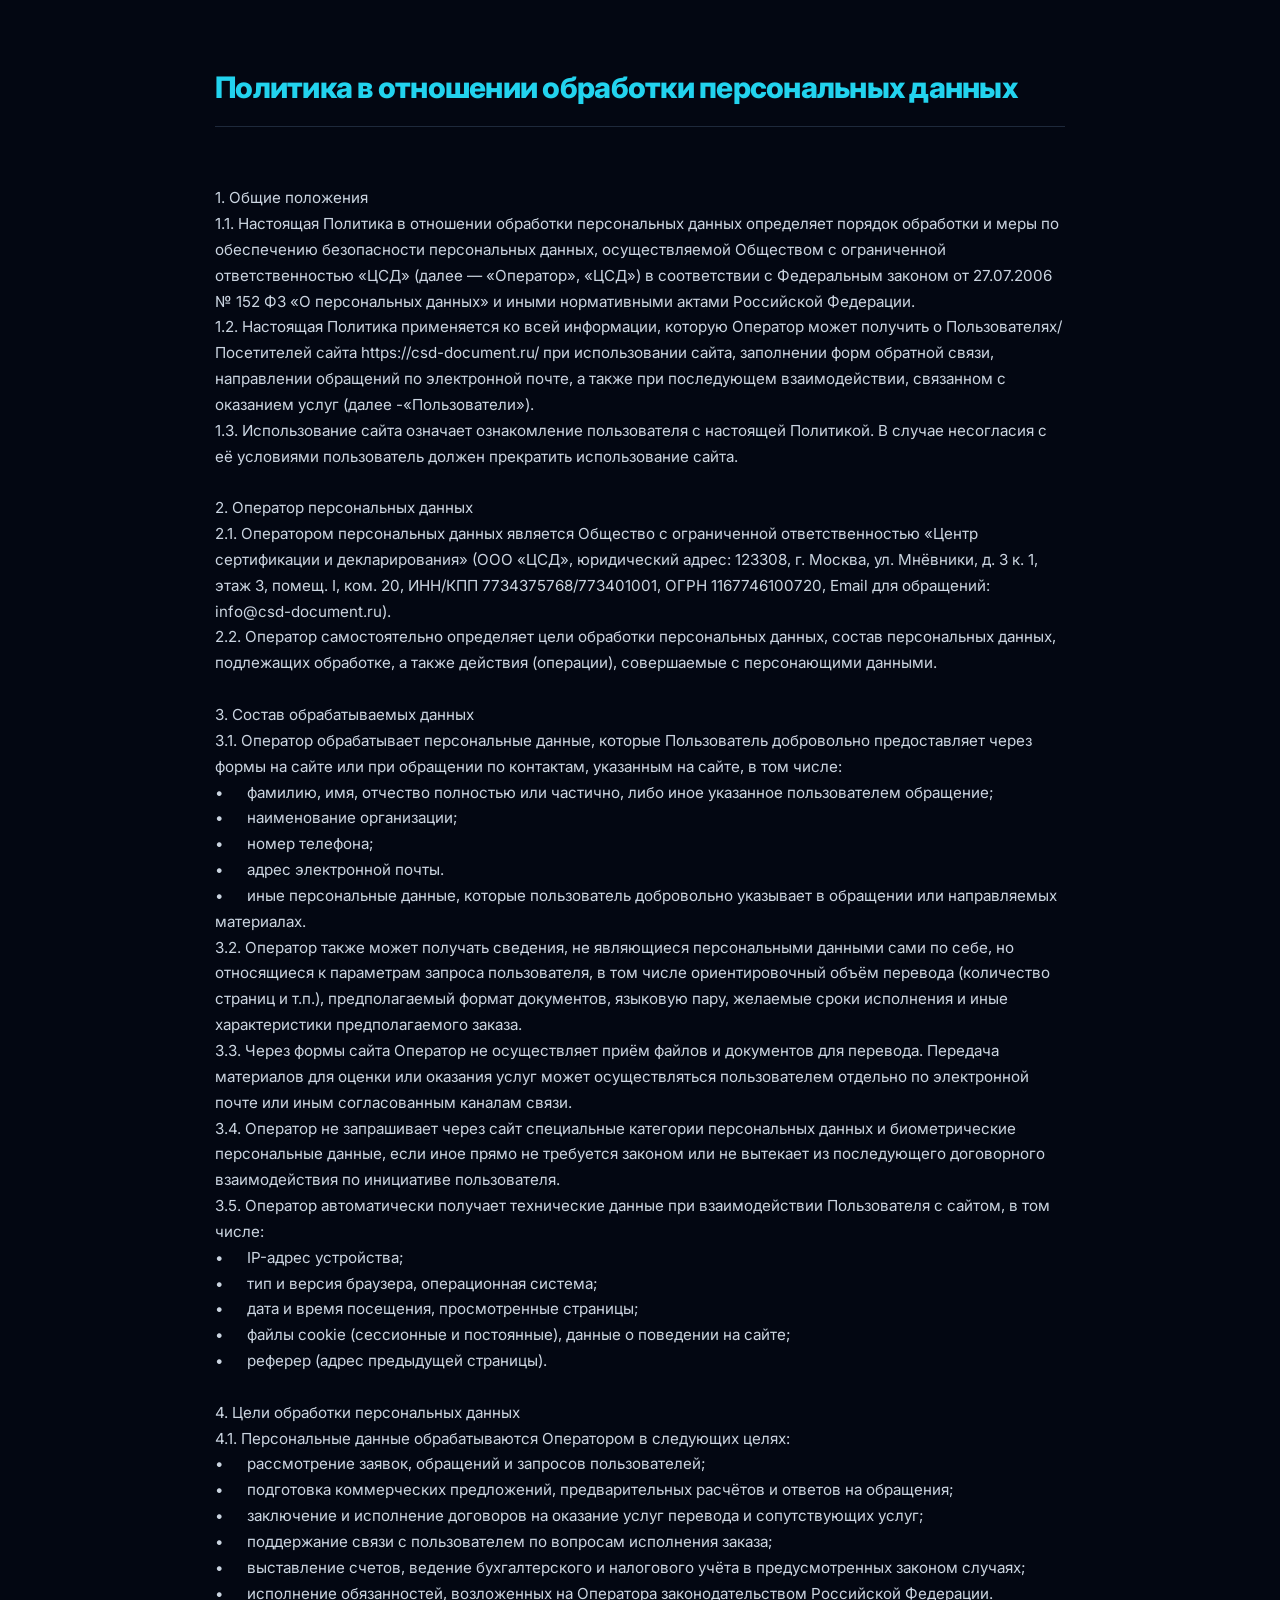
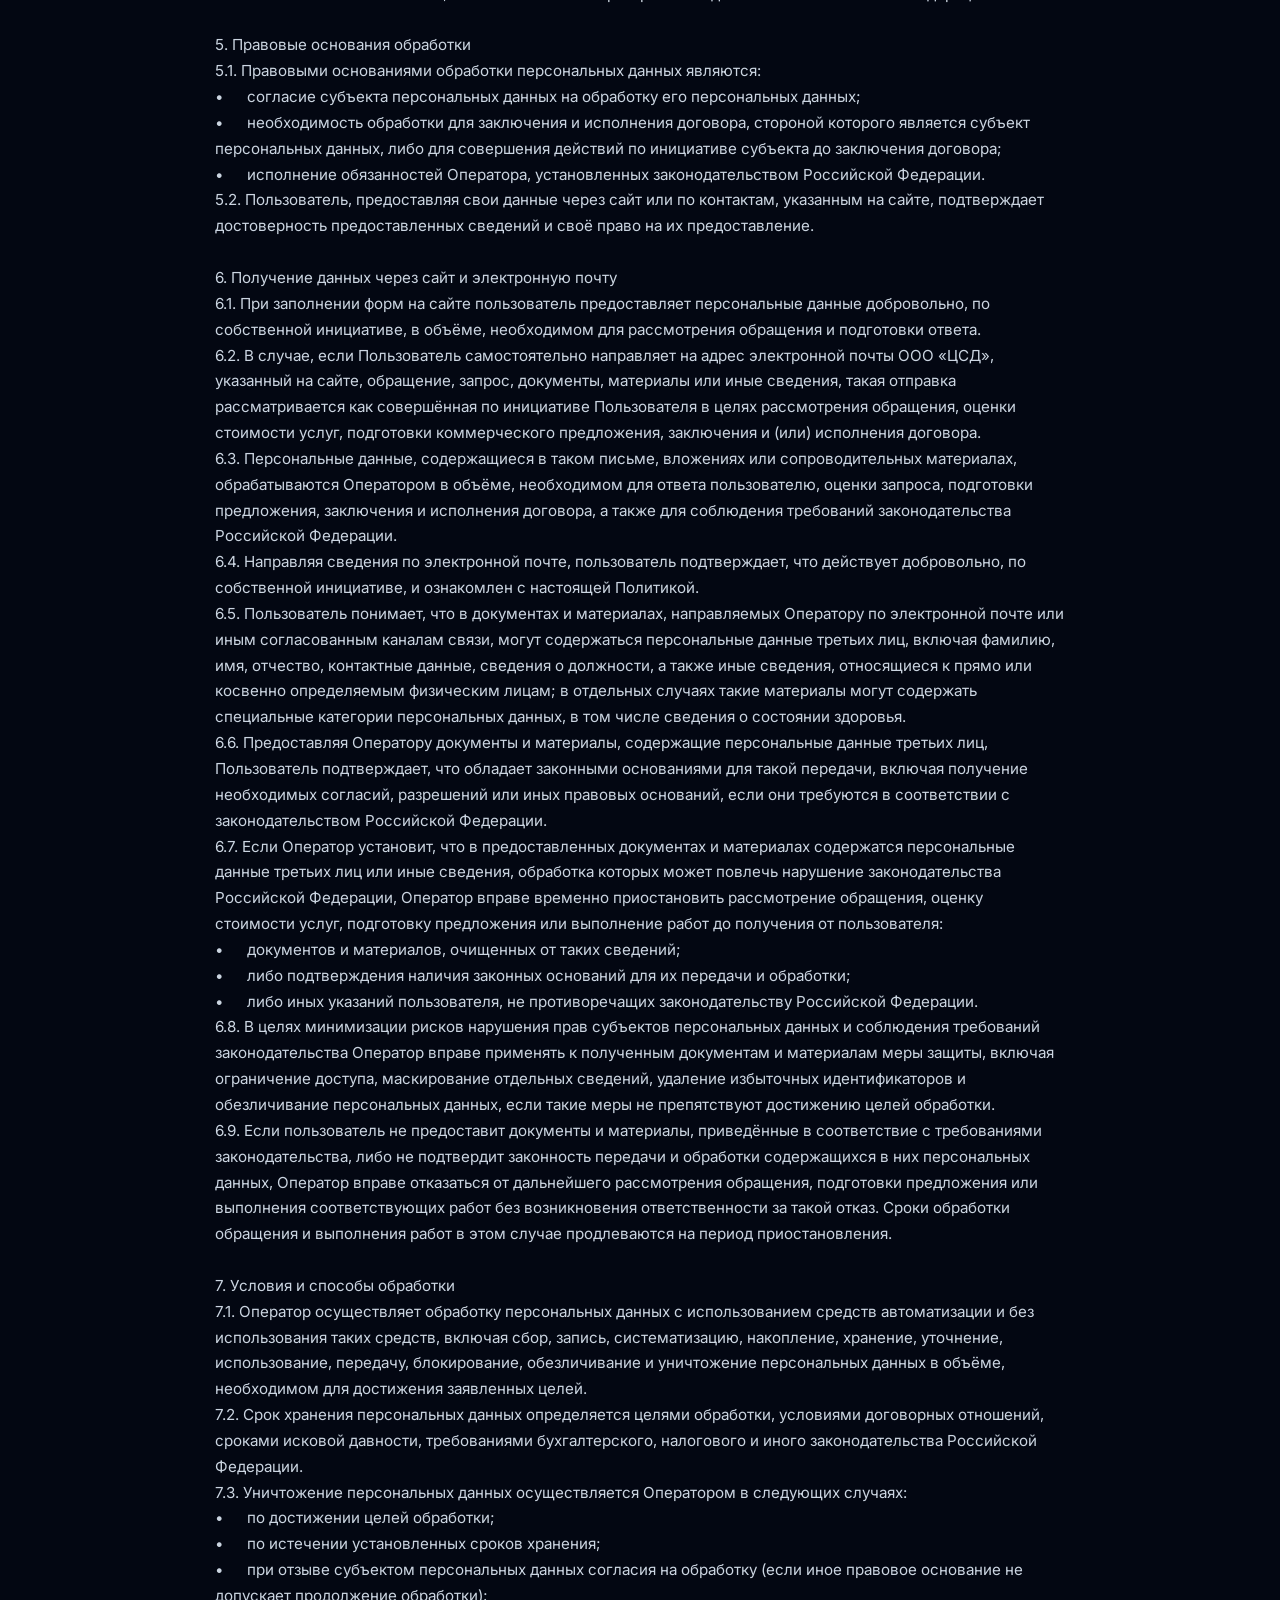
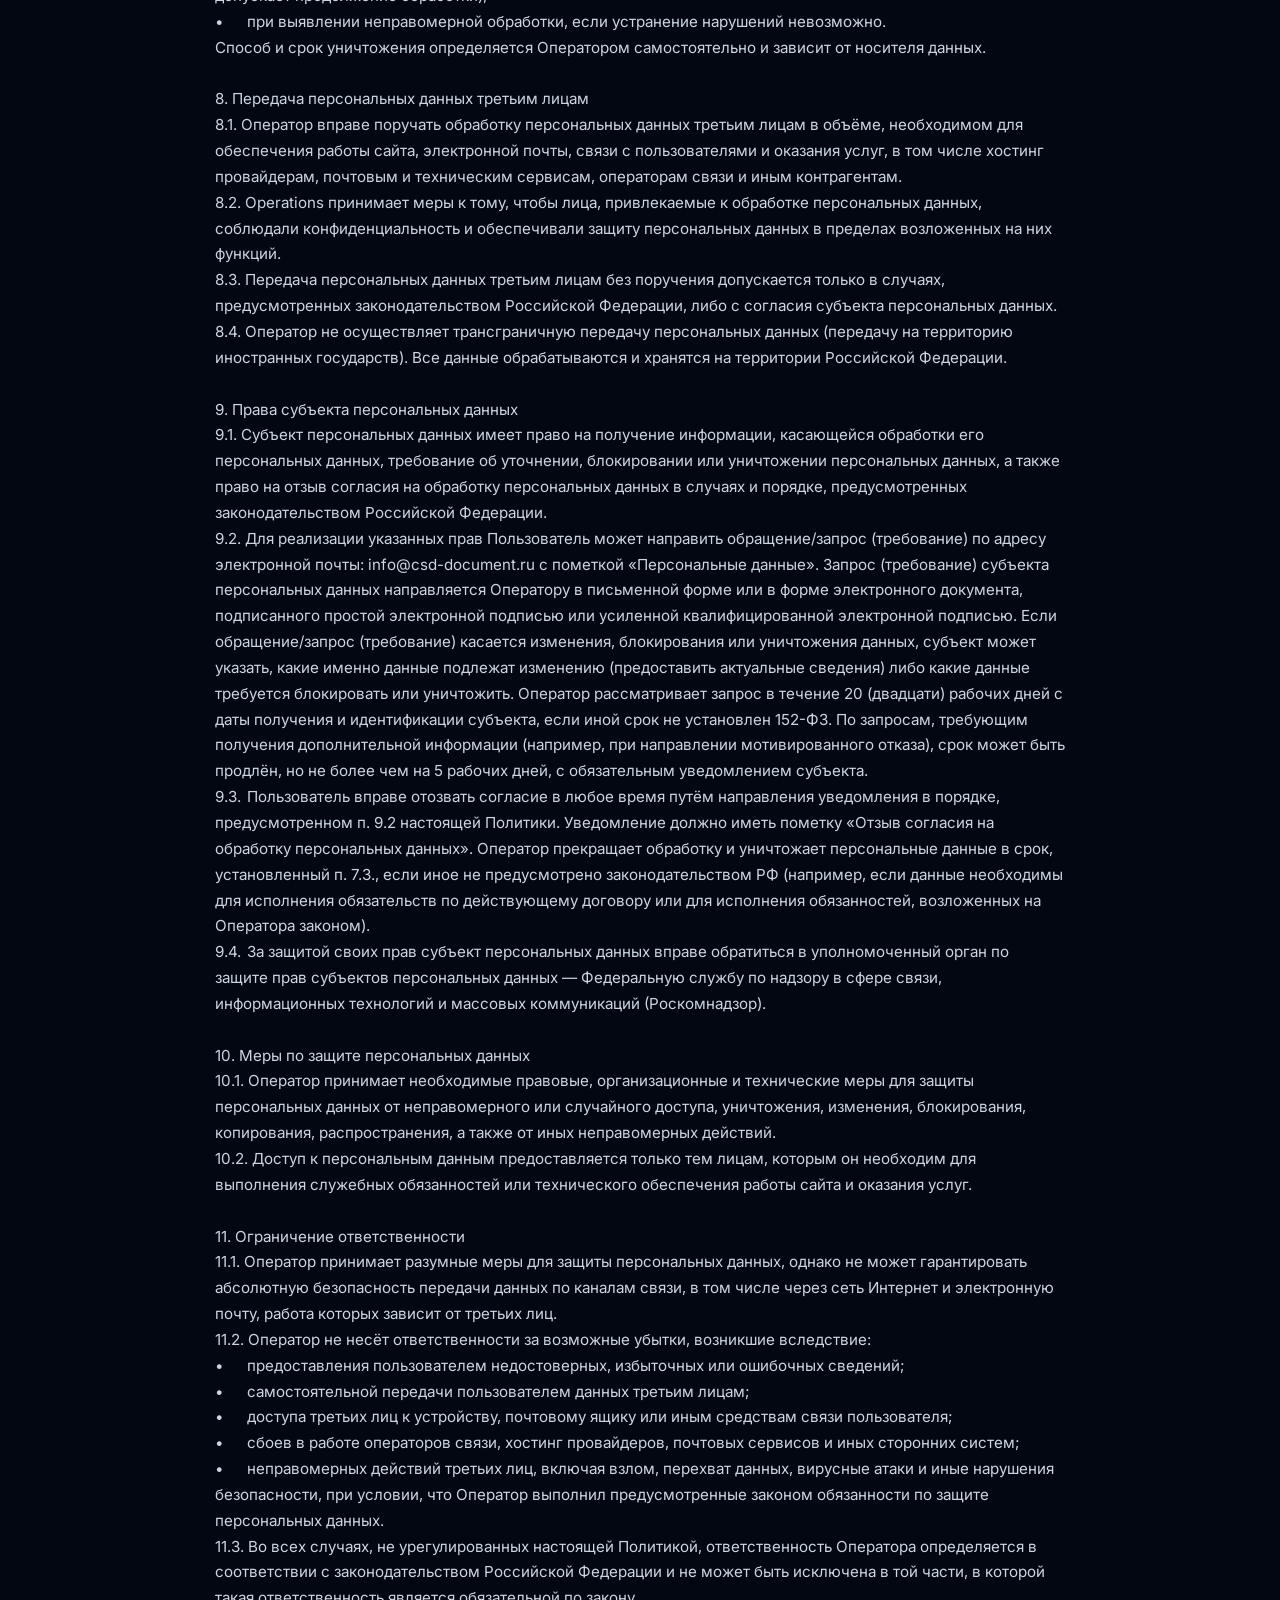
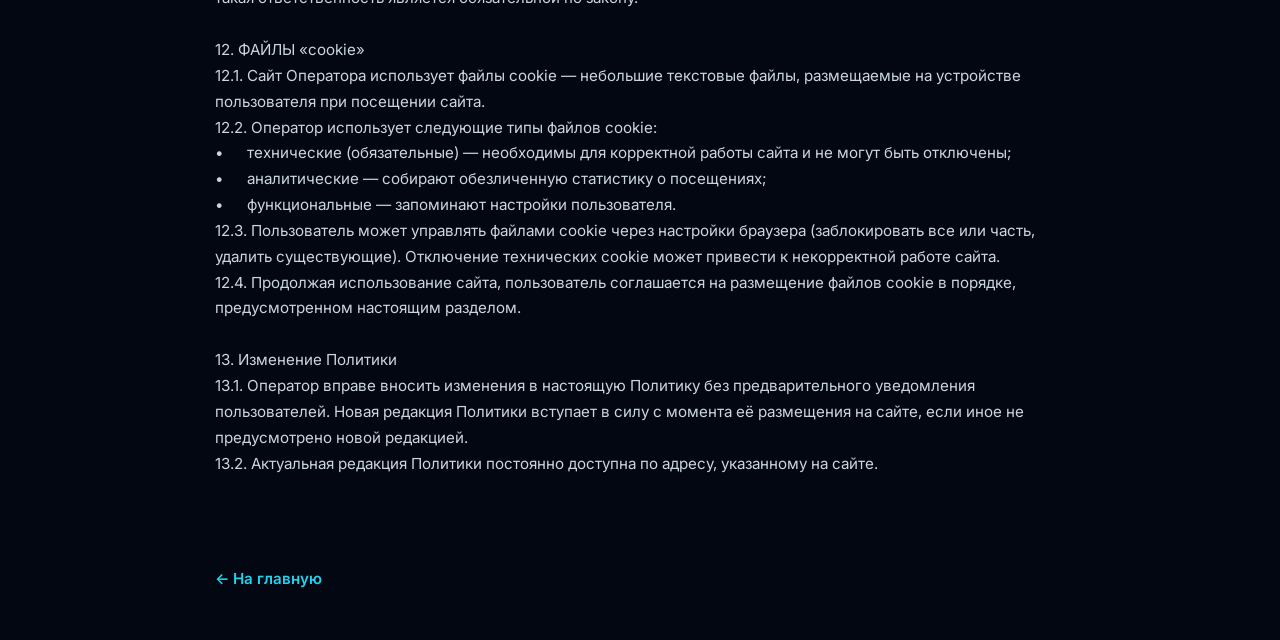
<file: public/politika.html>
<!DOCTYPE html>
<html lang="ru">
<head>
    <meta charset="UTF-8">
    <meta name="viewport" content="width=device-width, initial-scale=1.0">
    <title>Политика в отношении обработки персональных данных — ООО «ЦСД»</title>
    <style>
        @import url('https://fonts.googleapis.com/css2?family=Inter:wght@300;400;500;600;700;800&display=swap');
        
        body {
            font-family: 'Inter', system-ui, -apple-system, sans-serif;
            line-height: 1.7;
            background-color: #030712;
            color: #d1d5db; /* slate-300 */
            padding: 3rem 1.5rem;
            max-width: 850px;
            margin: 0 auto;
        }
        h1 {
            font-size: 1.85rem;
            font-weight: 800;
            color: #22d3ee; /* cyan-400 */
            line-height: 1.3;
            margin-bottom: 2rem;
            border-bottom: 1px solid #1e293b;
            padding-bottom: 1.25rem;
            font-family: 'Inter', sans-serif;
            letter-spacing: -0.025em;
        }
        h2 {
            font-size: 1.35rem;
            font-weight: 700;
            color: #38bdf8; /* sky-400 */
            margin-top: 2.5rem;
            margin-bottom: 1rem;
            border-left: 3px solid #22d3ee;
            padding-left: 0.75rem;
        }
        .content-text {
            white-space: pre-wrap;
            font-size: 0.95rem;
            color: #cbd5e1; /* slate-300 */
        }
        .back-link {
            color: #22d3ee;
            text-decoration: none;
            margin-top: 4rem;
            display: inline-flex;
            align-items: center;
            gap: 0.5rem;
            font-weight: 600;
            font-size: 0.95rem;
            transition: color 0.2s ease, transform 0.2s ease;
        }
        .back-link:hover {
            color: #38bdf8;
            transform: translateX(-4px);
        }
    </style>
</head>
<body>
    <h1>Политика в отношении обработки персональных данных</h1>
    <div class="content-text">
1. Общие положения
1.1. Настоящая Политика в отношении обработки персональных данных определяет порядок обработки и меры по обеспечению безопасности персональных данных, осуществляемой Обществом с ограниченной ответственностью «ЦСД» (далее — «Оператор», «ЦСД») в соответствии с Федеральным законом от 27.07.2006 № 152 ФЗ «О персональных данных» и иными нормативными актами Российской Федерации.
1.2. Настоящая Политика применяется ко всей информации, которую Оператор может получить о Пользователях/Посетителей сайта https://csd-document.ru/ при использовании сайта, заполнении форм обратной связи, направлении обращений по электронной почте, а также при последующем взаимодействии, связанном с оказанием услуг (далее -«Пользователи»).
1.3. Использование сайта означает ознакомление пользователя с настоящей Политикой. В случае несогласия с её условиями пользователь должен прекратить использование сайта.

2. Оператор персональных данных
2.1. Оператором персональных данных является Общество с ограниченной ответственностью «Центр сертификации и декларирования» (ООО «ЦСД», юридический адрес: 123308, г. Москва, ул. Мнёвники, д. 3 к. 1, этаж 3, помещ. I, ком. 20, ИНН/КПП 7734375768/773401001, ОГРН 1167746100720, Email для обращений: info@csd-document.ru).
2.2. Оператор самостоятельно определяет цели обработки персональных данных, состав персональных данных, подлежащих обработке, а также действия (операции), совершаемые с персонающими данными.

3. Состав обрабатываемых данных
3.1. Оператор обрабатывает персональные данные, которые Пользователь добровольно предоставляет через формы на сайте или при обращении по контактам, указанным на сайте, в том числе:
•	фамилию, имя, отчество полностью или частично, либо иное указанное пользователем обращение;
•	наименование организации;
•	номер телефона;
•	адрес электронной почты.
•	иные персональные данные, которые пользователь добровольно указывает в обращении или направляемых материалах.
3.2. Оператор также может получать сведения, не являющиеся персональными данными сами по себе, но относящиеся к параметрам запроса пользователя, в том числе ориентировочный объём перевода (количество страниц и т.п.), предполагаемый формат документов, языковую пару, желаемые сроки исполнения и иные характеристики предполагаемого заказа.  
3.3. Через формы сайта Оператор не осуществляет приём файлов и документов для перевода. Передача материалов для оценки или оказания услуг может осуществляться пользователем отдельно по электронной почте или иным согласованным каналам связи. 
3.4. Оператор не запрашивает через сайт специальные категории персональных данных и биометрические персональные данные, если иное прямо не требуется законом или не вытекает из последующего договорного взаимодействия по инициативе пользователя.
3.5. Оператор автоматически получает технические данные при взаимодействии Пользователя с сайтом, в том числе:
•	IP-адрес устройства;
•	тип и версия браузера, операционная система;
•	дата и время посещения, просмотренные страницы;
•	файлы cookie (сессионные и постоянные), данные о поведении на сайте;
•	реферер (адрес предыдущей страницы).

4. Цели обработки персональных данных
4.1. Персональные данные обрабатываются Оператором в следующих целях:
•	рассмотрение заявок, обращений и запросов пользователей;
•	подготовка коммерческих предложений, предварительных расчётов и ответов на обращения;
•	заключение и исполнение договоров на оказание услуг перевода и сопутствующих услуг;
•	поддержание связи с пользователем по вопросам исполнения заказа;
•	выставление счетов, ведение бухгалтерского и налогового учёта в предусмотренных законом случаях;
•	исполнение обязанностей, возложенных на Оператора законодательством Российской Федерации.

5. Правовые основания обработки
5.1. Правовыми основаниями обработки персональных данных являются:
•	согласие субъекта персональных данных на обработку его персональных данных;
•	необходимость обработки для заключения и исполнения договора, стороной которого является субъект персональных данных, либо для совершения действий по инициативе субъекта до заключения договора;
•	исполнение обязанностей Оператора, установленных законодательством Российской Федерации.
5.2. Пользователь, предоставляя свои данные через сайт или по контактам, указанным на сайте, подтверждает достоверность предоставленных сведений и своё право на их предоставление. 

6. Получение данных через сайт и электронную почту
6.1. При заполнении форм на сайте пользователь предоставляет персональные данные добровольно, по собственной инициативе, в объёме, необходимом для рассмотрения обращения и подготовки ответа.
6.2. В случае, если Пользователь самостоятельно направляет на адрес электронной почты ООО «ЦСД», указанный на сайте, обращение, запрос, документы, материалы или иные сведения, такая отправка рассматривается как совершённая по инициативе Пользователя в целях рассмотрения обращения, оценки стоимости услуг, подготовки коммерческого предложения, заключения и (или) исполнения договора.
6.3. Персональные данные, содержащиеся в таком письме, вложениях или сопроводительных материалах, обрабатываются Оператором в объёме, необходимом для ответа пользователю, оценки запроса, подготовки предложения, заключения и исполнения договора, а также для соблюдения требований законодательства Российской Федерации.
6.4. Направляя сведения по электронной почте, пользователь подтверждает, что действует добровольно, по собственной инициативе, и ознакомлен с настоящей Политикой.
6.5. Пользователь понимает, что в документах и материалах, направляемых Оператору по электронной почте или иным согласованным каналам связи, могут содержаться персональные данные третьих лиц, включая фамилию, имя, отчество, контактные данные, сведения о должности, а также иные сведения, относящиеся к прямо или косвенно определяемым физическим лицам; в отдельных случаях такие материалы могут содержать специальные категории персональных данных, в том числе сведения о состоянии здоровья.
6.6. Предоставляя Оператору документы и материалы, содержащие персональные данные третьих лиц, Пользователь подтверждает, что обладает законными основаниями для такой передачи, включая получение необходимых согласий, разрешений или иных правовых оснований, если они требуются в соответствии с законодательством Российской Федерации. 
6.7. Если Оператор установит, что в предоставленных документах и материалах содержатся персональные данные третьих лиц или иные сведения, обработка которых может повлечь нарушение законодательства Российской Федерации, Оператор вправе временно приостановить рассмотрение обращения, оценку стоимости услуг, подготовку предложения или выполнение работ до получения от пользователя:
•	документов и материалов, очищенных от таких сведений;
•	либо подтверждения наличия законных оснований для их передачи и обработки;
•	либо иных указаний пользователя, не противоречащих законодательству Российской Федерации.
6.8. В целях минимизации рисков нарушения прав субъектов персональных данных и соблюдения требований законодательства Оператор вправе применять к полученным документам и материалам меры защиты, включая ограничение доступа, маскирование отдельных сведений, удаление избыточных идентификаторов и обезличивание персональных данных, если такие меры не препятствуют достижению целей обработки.
6.9. Если пользователь не предоставит документы и материалы, приведённые в соответствие с требованиями законодательства, либо не подтвердит законность передачи и обработки содержащихся в них персональных данных, Оператор вправе отказаться от дальнейшего рассмотрения обращения, подготовки предложения или выполнения соответствующих работ без возникновения ответственности за такой отказ. Сроки обработки обращения и выполнения работ в этом случае продлеваются на период приостановления.

7. Условия и способы обработки
7.1. Оператор осуществляет обработку персональных данных с использованием средств автоматизации и без использования таких средств, включая сбор, запись, систематизацию, накопление, хранение, уточнение, использование, передачу, блокирование, обезличивание и уничтожение персональных данных в объёме, необходимом для достижения заявленных целей.
7.2. Срок хранения персональных данных определяется целями обработки, условиями договорных отношений, сроками исковой давности, требованиями бухгалтерского, налогового и иного законодательства Российской Федерации.
7.3. Уничтожение персональных данных осуществляется Оператором в следующих случаях:
•	по достижении целей обработки;
•	по истечении установленных сроков хранения;
•	при отзыве субъектом персональных данных согласия на обработку (если иное правовое основание не допускает продолжение обработки);
•	при выявлении неправомерной обработки, если устранение нарушений невозможно.
Способ и срок уничтожения определяется Оператором самостоятельно и зависит от носителя данных.

8. Передача персональных данных третьим лицам
8.1. Оператор вправе поручать обработку персональных данных третьим лицам в объёме, необходимом для обеспечения работы сайта, электронной почты, связи с пользователями и оказания услуг, в том числе хостинг провайдерам, почтовым и техническим сервисам, операторам связи и иным контрагентам.
8.2. Operations принимает меры к тому, чтобы лица, привлекаемые к обработке персональных данных, соблюдали конфиденциальность и обеспечивали защиту персональных данных в пределах возложенных на них функций.
8.3. Передача персональных данных третьим лицам без поручения допускается только в случаях, предусмотренных законодательством Российской Федерации, либо с согласия субъекта персональных данных.
8.4. Оператор не осуществляет трансграничную передачу персональных данных (передачу на территорию иностранных государств). Все данные обрабатываются и хранятся на территории Российской Федерации.

9. Права субъекта персональных данных
9.1. Субъект персональных данных имеет право на получение информации, касающейся обработки его персональных данных, требование об уточнении, блокировании или уничтожении персональных данных, а также право на отзыв согласия на обработку персональных данных в случаях и порядке, предусмотренных законодательством Российской Федерации.
9.2. Для реализации указанных прав Пользователь может направить обращение/запрос (требование) по адресу электронной почты: info@csd-document.ru с пометкой «Персональные данные». Запрос (требование) субъекта персональных данных направляется Оператору в письменной форме или в форме электронного документа, подписанного простой электронной подписью или усиленной квалифицированной электронной подписью. Если обращение/запрос (требование) касается изменения, блокирования или уничтожения данных, субъект может указать, какие именно данные подлежат изменению (предоставить актуальные сведения) либо какие данные требуется блокировать или уничтожить. Оператор рассматривает запрос в течение 20 (двадцати) рабочих дней с даты получения и идентификации субъекта, если иной срок не установлен 152-ФЗ. По запросам, требующим получения дополнительной информации (например, при направлении мотивированного отказа), срок может быть продлён, но не более чем на 5 рабочих дней, с обязательным уведомлением субъекта.
9.3.	Пользователь вправе отозвать согласие в любое время путём направления уведомления в порядке, предусмотренном п. 9.2 настоящей Политики. Уведомление должно иметь пометку «Отзыв согласия на обработку персональных данных». Оператор прекращает обработку и уничтожает персональные данные в срок, установленный п. 7.3., если иное не предусмотрено законодательством РФ (например, если данные необходимы для исполнения обязательств по действующему договору или для исполнения обязанностей, возложенных на Оператора законом).
9.4.	За защитой своих прав субъект персональных данных вправе обратиться в уполномоченный орган по защите прав субъектов персональных данных — Федеральную службу по надзору в сфере связи, информационных технологий и массовых коммуникаций (Роскомнадзор).

10. Меры по защите персональных данных
10.1. Оператор принимает необходимые правовые, организационные и технические меры для защиты персональных данных от неправомерного или случайного доступа, уничтожения, изменения, блокирования, копирования, распространения, а также от иных неправомерных действий.
10.2. Доступ к персональным данным предоставляется только тем лицам, которым он необходим для выполнения служебных обязанностей или технического обеспечения работы сайта и оказания услуг.

11. Ограничение ответственности
11.1. Оператор принимает разумные меры для защиты персональных данных, однако не может гарантировать абсолютную безопасность передачи данных по каналам связи, в том числе через сеть Интернет и электронную почту, работа которых зависит от третьих лиц.
11.2. Оператор не несёт ответственности за возможные убытки, возникшие вследствие:
•	предоставления пользователем недостоверных, избыточных или ошибочных сведений;
•	самостоятельной передачи пользователем данных третьим лицам;
•	доступа третьих лиц к устройству, почтовому ящику или иным средствам связи пользователя;
•	сбоев в работе операторов связи, хостинг провайдеров, почтовых сервисов и иных сторонних систем;
•	неправомерных действий третьих лиц, включая взлом, перехват данных, вирусные атаки и иные нарушения безопасности, при условии, что Оператор выполнил предусмотренные законом обязанности по защите персональных данных.
11.3. Во всех случаях, не урегулированных настоящей Политикой, ответственность Оператора определяется в соответствии с законодательством Российской Федерации и не может быть исключена в той части, в которой такая ответственность является обязательной по закону.

12. ФАЙЛЫ «cookie»
12.1. Сайт Оператора использует файлы cookie — небольшие текстовые файлы, размещаемые на устройстве пользователя при посещении сайта.
12.2. Оператор использует следующие типы файлов cookie:
•	технические (обязательные) — необходимы для корректной работы сайта и не могут быть отключены;
•	аналитические — собирают обезличенную статистику о посещениях;
•	функциональные — запоминают настройки пользователя.
12.3. Пользователь может управлять файлами cookie через настройки браузера (заблокировать все или часть, удалить существующие). Отключение технических cookie может привести к некорректной работе сайта.
12.4. Продолжая использование сайта, пользователь соглашается на размещение файлов cookie в порядке, предусмотренном настоящим разделом.

13. Изменение Политики
13.1. Оператор вправе вносить изменения в настоящую Политику без предварительного уведомления пользователей. Новая редакция Политики вступает в силу с момента её размещения на сайте, если иное не предусмотрено новой редакцией.
13.2. Актуальная редакция Политики постоянно доступна по адресу, указанному на сайте.
    </div>
    
    <a href="/" class="back-link">← На главную</a>
</body>
</html>
</file>
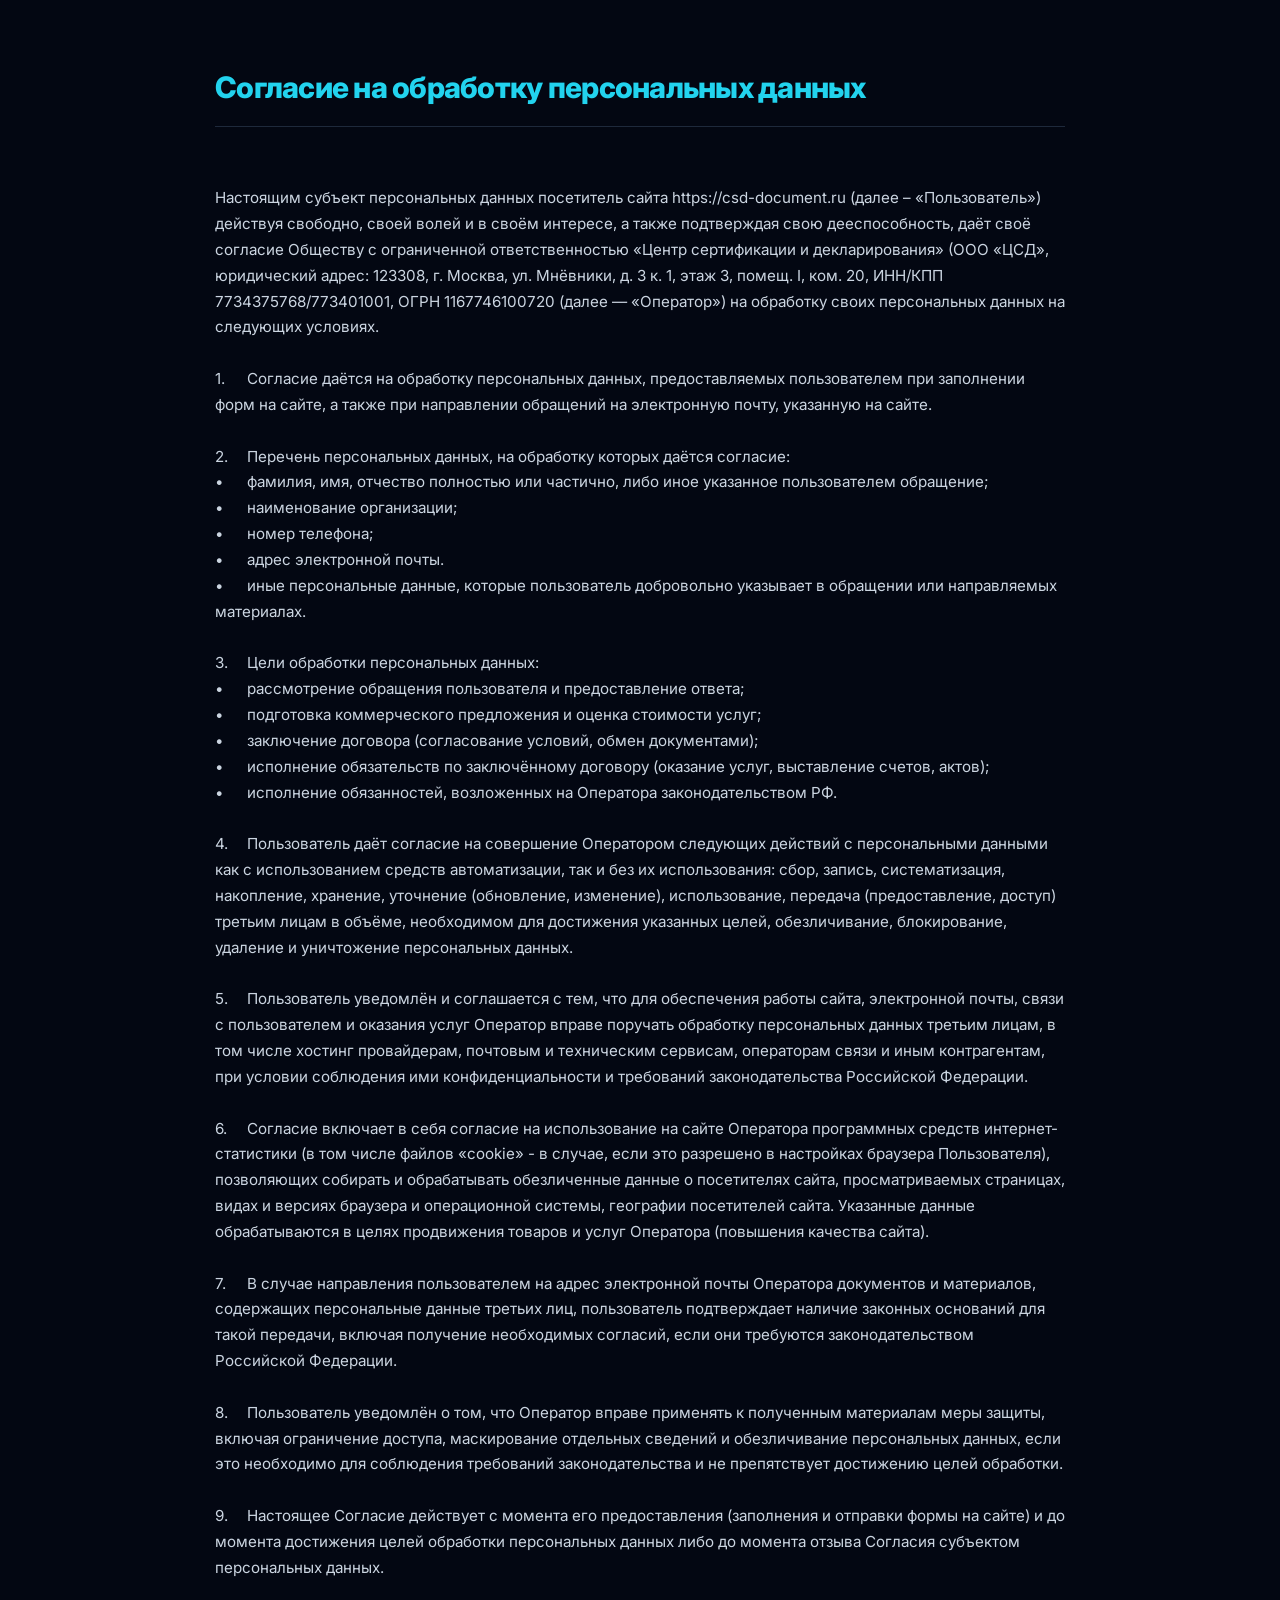
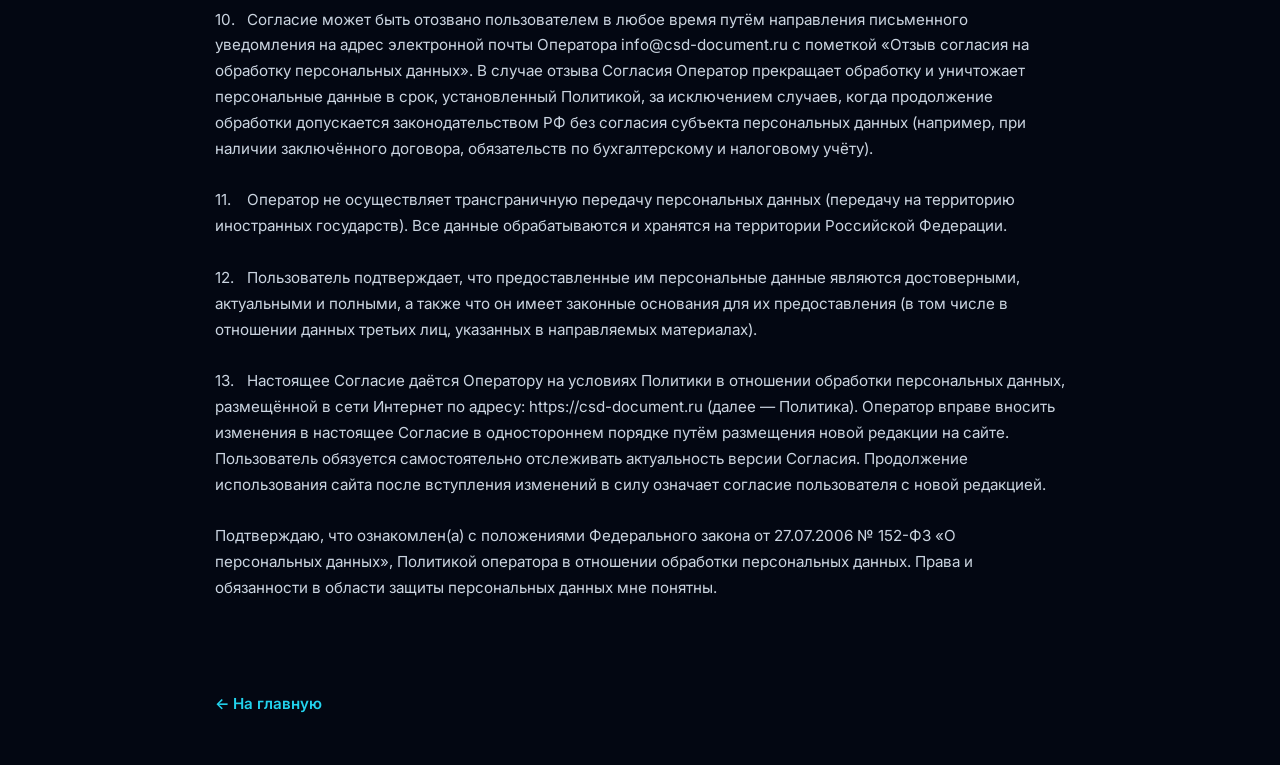
<file: public/soglasie.html>
<!DOCTYPE html>
<html lang="ru">
<head>
    <meta charset="UTF-8">
    <meta name="viewport" content="width=device-width, initial-scale=1.0">
    <title>Согласие на обработку персональных данных — ООО «ЦСД»</title>
    <style>
        @import url('https://fonts.googleapis.com/css2?family=Inter:wght@300;400;500;600;700;800&display=swap');
        
        body {
            font-family: 'Inter', system-ui, -apple-system, sans-serif;
            line-height: 1.7;
            background-color: #030712;
            color: #d1d5db; /* slate-300 */
            padding: 3rem 1.5rem;
            max-width: 850px;
            margin: 0 auto;
        }
        h1 {
            font-size: 1.85rem;
            font-weight: 800;
            color: #22d3ee; /* cyan-400 */
            line-height: 1.3;
            margin-bottom: 2rem;
            border-bottom: 1px solid #1e293b;
            padding-bottom: 1.25rem;
            font-family: 'Inter', sans-serif;
            letter-spacing: -0.025em;
        }
        h2 {
            font-size: 1.35rem;
            font-weight: 700;
            color: #38bdf8; /* sky-400 */
            margin-top: 2.5rem;
            margin-bottom: 1rem;
            border-left: 3px solid #22d3ee;
            padding-left: 0.75rem;
        }
        .content-text {
            white-space: pre-wrap;
            font-size: 0.95rem;
            color: #cbd5e1; /* slate-300 */
        }
        .back-link {
            color: #22d3ee;
            text-decoration: none;
            margin-top: 4rem;
            display: inline-flex;
            align-items: center;
            gap: 0.5rem;
            font-weight: 600;
            font-size: 0.95rem;
            transition: color 0.2s ease, transform 0.2s ease;
        }
        .back-link:hover {
            color: #38bdf8;
            transform: translateX(-4px);
        }
    </style>
</head>
<body>
    <h1>Согласие на обработку персональных данных</h1>
    <div class="content-text">
Настоящим субъект персональных данных посетитель сайта https://csd-document.ru (далее – «Пользователь») действуя свободно, своей волей и в своём интересе, а также подтверждая свою дееспособность, даёт своё согласие Обществу с ограниченной ответственностью «Центр сертификации и декларирования» (ООО «ЦСД», юридический адрес: 123308, г. Москва, ул. Мнёвники, д. 3 к. 1, этаж 3, помещ. I, ком. 20, ИНН/КПП 7734375768/773401001, ОГРН 1167746100720 (далее — «Оператор») на обработку своих персональных данных на следующих условиях.

1.	Согласие даётся на обработку персональных данных, предоставляемых пользователем при заполнении форм на сайте, а также при направлении обращений на электронную почту, указанную на сайте.

2.	Перечень персональных данных, на обработку которых даётся согласие:
•	фамилия, имя, отчество полностью или частично, либо иное указанное пользователем обращение;
•	наименование организации;
•	номер телефона;
•	адрес электронной почты.
•	иные персональные данные, которые пользователь добровольно указывает в обращении или направляемых материалах.

3.	Цели обработки персональных данных:
•	рассмотрение обращения пользователя и предоставление ответа;
•	подготовка коммерческого предложения и оценка стоимости услуг;
•	заключение договора (согласование условий, обмен документами);
•	исполнение обязательств по заключённому договору (оказание услуг, выставление счетов, актов);
•	исполнение обязанностей, возложенных на Оператора законодательством РФ.

4.	Пользователь даёт согласие на совершение Оператором следующих действий с персональными данными как с использованием средств автоматизации, так и без их использования: сбор, запись, систематизация, накопление, хранение, уточнение (обновление, изменение), использование, передача (предоставление, доступ) третьим лицам в объёме, необходимом для достижения указанных целей, обезличивание, блокирование, удаление и уничтожение персональных данных.

5.	Пользователь уведомлён и соглашается с тем, что для обеспечения работы сайта, электронной почты, связи с пользователем и оказания услуг Оператор вправе поручать обработку персональных данных третьим лицам, в том числе хостинг провайдерам, почтовым и техническим сервисам, операторам связи и иным контрагентам, при условии соблюдения ими конфиденциальности и требований законодательства Российской Федерации.

6.	Согласие включает в себя согласие на использование на сайте Оператора программных средств интернет-статистики (в том числе файлов «cookie» - в случае, если это разрешено в настройках браузера Пользователя), позволяющих собирать и обрабатывать обезличенные данные о посетителях сайта, просматриваемых страницах, видах и версиях браузера и операционной системы, географии посетителей сайта. Указанные данные обрабатываются в целях продвижения товаров и услуг Оператора (повышения качества сайта).

7.	В случае направления пользователем на адрес электронной почты Оператора документов и материалов, содержащих персональные данные третьих лиц, пользователь подтверждает наличие законных оснований для такой передачи, включая получение необходимых согласий, если они требуются законодательством Российской Федерации.

8.	Пользователь уведомлён о том, что Оператор вправе применять к полученным материалам меры защиты, включая ограничение доступа, маскирование отдельных сведений и обезличивание персональных данных, если это необходимо для соблюдения требований законодательства и не препятствует достижению целей обработки.

9.	Настоящее Согласие действует с момента его предоставления (заполнения и отправки формы на сайте) и до момента достижения целей обработки персональных данных либо до момента отзыва Согласия субъектом персональных данных. 

10.	Согласие может быть отозвано пользователем в любое время путём направления письменного уведомления на адрес электронной почты Оператора info@csd-document.ru с пометкой «Отзыв согласия на обработку персональных данных». В случае отзыва Согласия Оператор прекращает обработку и уничтожает персональные данные в срок, установленный Политикой, за исключением случаев, когда продолжение обработки допускается законодательством РФ без согласия субъекта персональных данных (например, при наличии заключённого договора, обязательств по бухгалтерскому и налоговому учёту).

11.	Оператор не осуществляет трансграничную передачу персональных данных (передачу на территорию иностранных государств). Все данные обрабатываются и хранятся на территории Российской Федерации.

12.	Пользователь подтверждает, что предоставленные им персональные данные являются достоверными, актуальными и полными, а также что он имеет законные основания для их предоставления (в том числе в отношении данных третьих лиц, указанных в направляемых материалах).

13.	Настоящее Согласие даётся Оператору на условиях Политики в отношении обработки персональных данных, размещённой в сети Интернет по адресу: https://csd-document.ru (далее — Политика). Оператор вправе вносить изменения в настоящее Согласие в одностороннем порядке путём размещения новой редакции на сайте. Пользователь обязуется самостоятельно отслеживать актуальность версии Согласия. Продолжение использования сайта после вступления изменений в силу означает согласие пользователя с новой редакцией.

Подтверждаю, что ознакомлен(а) с положениями Федерального закона от 27.07.2006 № 152-ФЗ «О персональных данных», Политикой оператора в отношении обработки персональных данных. Права и обязанности в области защиты персональных данных мне понятны.
    </div>
    
    <a href="/" class="back-link">← На главную</a>
</body>
</html>
</file>
